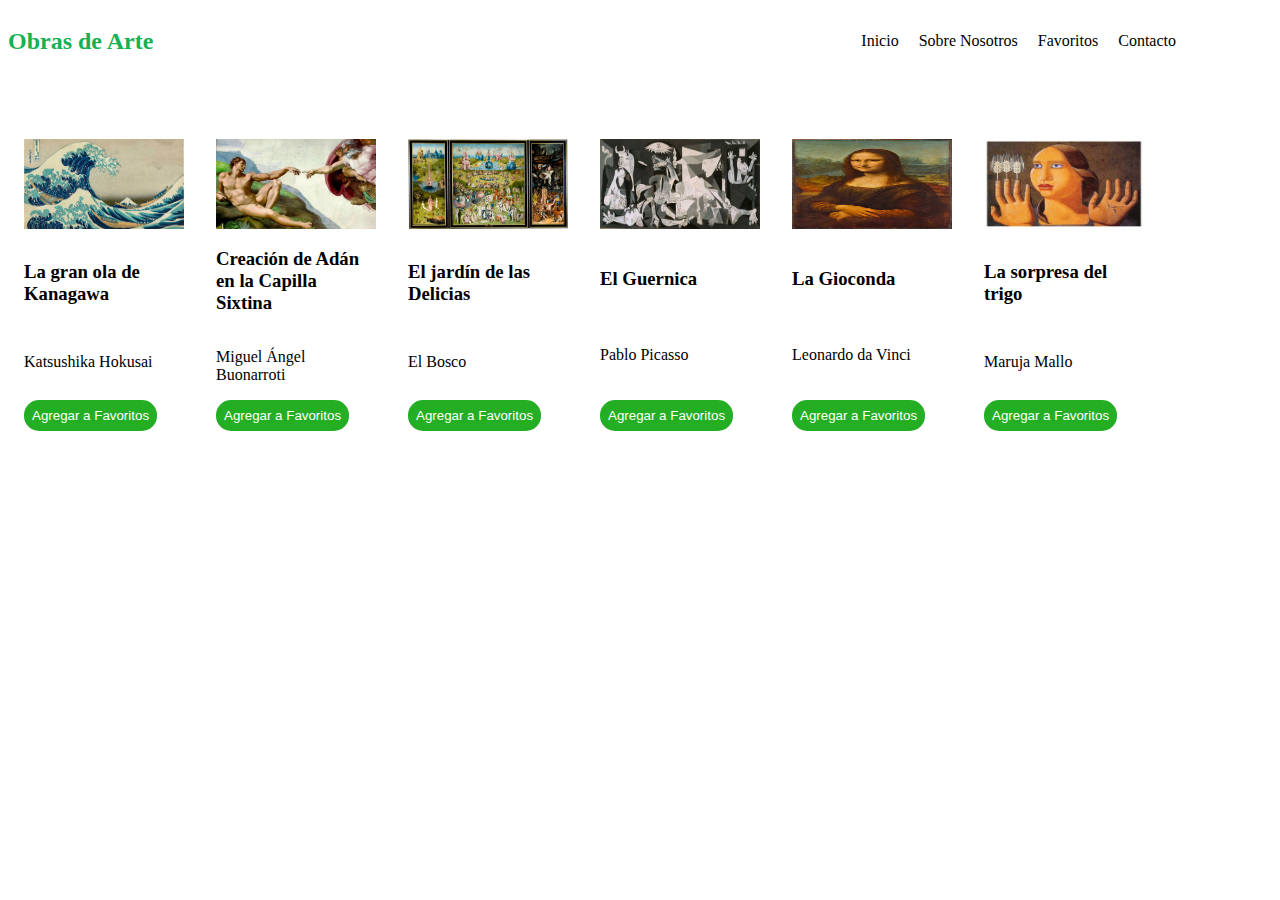
<file: index.html>
<!DOCTYPE html>
<html lang="en">
<head>
    <meta charset="UTF-8">
    <meta name="viewport" content="width=device-width, initial-scale=1.0">
    <link rel="stylesheet" href="css/style.css">
    <title>Obras de Artre</title>
</head>
<body>
    <header id="header"></header>
    <main id="main">
        <section id="contenedor-tarjetas-pinturas"></section>
    </main>
    <footer id="footer"></footer>
    <script src="static/index.js"></script>
</body>
</html>
</file>
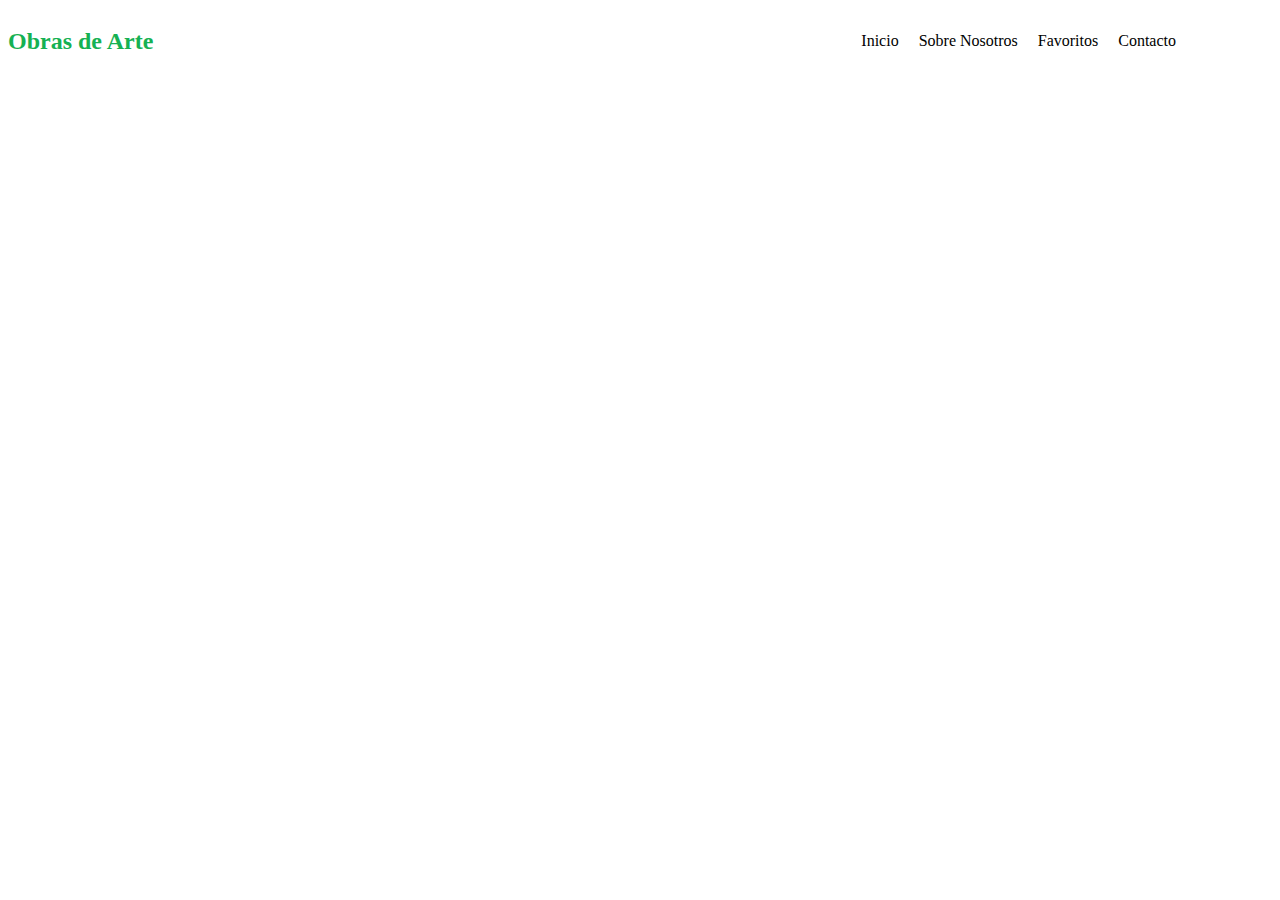
<file: pages/favoritos.html>
<!DOCTYPE html>
<html lang="en">
<head>
    <meta charset="UTF-8">
    <meta name="viewport" content="width=device-width, initial-scale=1.0">
    <link rel="stylesheet" href="../css/style.css">
    <title>Obras de Artre</title>
</head>
<body>
    <header id="header"></header>
    <main id="main">
        <section id="contenedor-favoritos"></section>
    </main>
    <footer id="footer"></footer>
    <script src="../static/index.js"></script> 
    <script src="../static/favoritos.js"></script>
</body>
</html>
</file>
<file: css/style.css>
.contenedor{
    display: flex;
    align-items: center;
    justify-content: space-between;
}
.imagen-logo{
    color: rgb(21, 177, 83);
}
.navegacion{
    padding-right: 5rem;
}
.btn-menu{
    color: black;
    text-decoration: none;
    padding-right: 1rem;
}

#contenedor-tarjetas-pinturas{
    margin-top: 3rem;
    display: flex;
    flex-wrap: wrap;
}
#contenedor-favoritos{
    margin-top: 3rem;
    display: flex;
    flex-wrap: wrap;
}
.tarjeta-ObrasDeArte{
    max-width: 10rem;
    padding: 1rem;
    display: flex;
    flex-wrap: wrap;
    align-content: space-between;

    h2{text-align: center;
    margin: 0;}
    img{width: 10rem;
        aspect-ratio: 16/9;}
    button{
        width: 100%;
        background-color: rgb(36, 174, 36);
        border: none;
        border-radius: 15px;
        padding: .5rem;
        color: white;
        
    }
}
</file>
